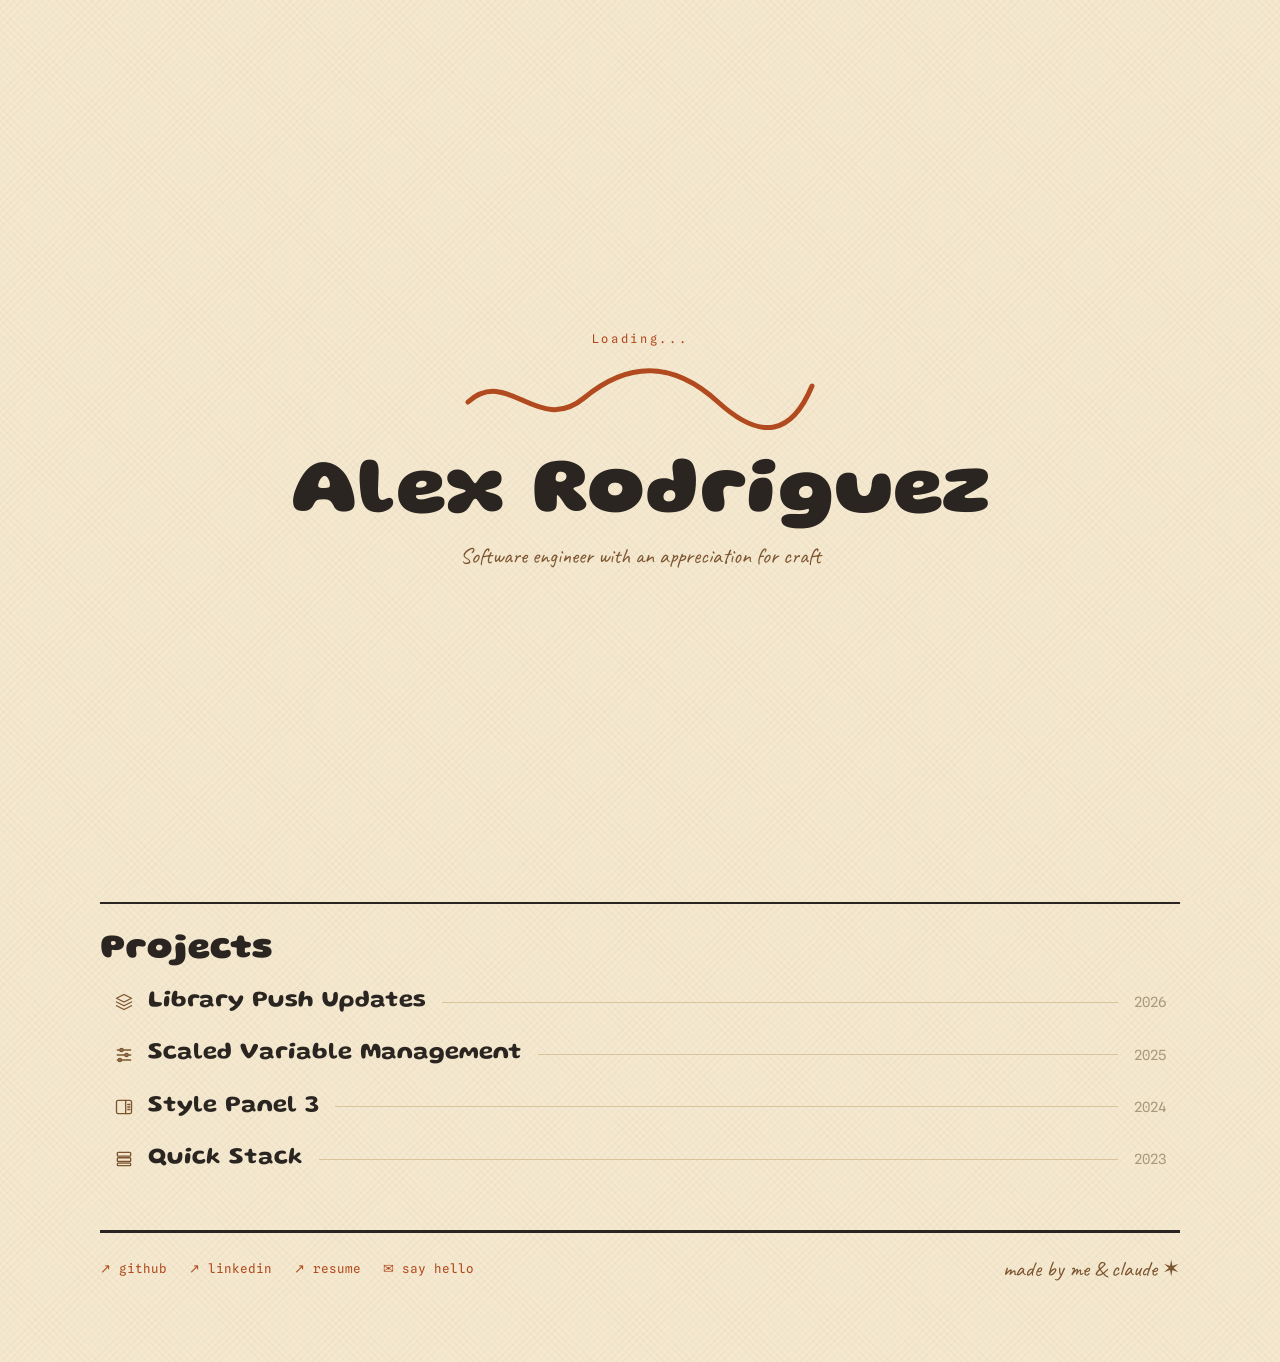
<file: index.html>
<!DOCTYPE html>
<html lang="en">
<head>
<meta charset="utf-8">
<meta name="viewport" content="width=device-width, initial-scale=1">
<title>Alex Rodriguez — A Personal Zine</title>
<meta name="description" content="Alex Rodriguez — Software engineer with an appreciation for craft. A personal zine: projects, hobbies, and an editor's note.">
<link rel="icon" type="image/svg+xml" href="favicon.svg">
<link rel="icon" type="image/png" sizes="32x32" href="favicon-32.png">
<link rel="apple-touch-icon" href="apple-touch-icon.png">
<link rel="preconnect" href="https://fonts.googleapis.com">
<link rel="preconnect" href="https://fonts.gstatic.com" crossorigin>
<link href="https://fonts.googleapis.com/css2?family=Caveat:wght@400..700&family=Gluten:wght@100..900&family=Newsreader:ital,opsz,wght@0,6..72,300..600;1,6..72,300..500&family=Spline+Sans+Mono:wght@400..600&display=swap" rel="stylesheet">
<link rel="stylesheet" href="assets/css/styles.css?v=dev">
<style>
  /* Intro loader is shown only on first visit (decided synchronously below). */
  #introLoader { display: none; }
  html.intro #introLoader { display: flex; }
</style>
<script>
  // Decide before first paint so repeat visitors never see the loader flash.
  try { window.__firstVisit = !sessionStorage.getItem("alex_zine_loaded"); }
  catch (e) { window.__firstVisit = true; }
  if (window.__firstVisit) document.documentElement.classList.add("intro");
</script>
</head>
<body>
<div class="page">

  <!-- ===== INTRO LOADER (first visit only) ===== -->
  <div id="introLoader" style="position:fixed;inset:0;z-index:9999;background:var(--cream);background-image:var(--crosshatch);flex-direction:column;align-items:center;justify-content:center;gap:10px;transition:opacity .55s ease;">
    <div style="font-family:'Spline Sans Mono',monospace;font-size:12px;letter-spacing:.22em;color:var(--rust);animation:blink 1s steps(1) infinite;">Loading...</div>
    <svg width="360" height="90" viewBox="0 0 360 90" style="display:block;">
      <path d="M8,46 C 48,10 78,80 124,42 S 214,6 258,46 S 332,78 352,30" fill="none" stroke="var(--rust)" stroke-width="5" stroke-linecap="round" stroke-dasharray="760" stroke-dashoffset="760" style="animation:draw 1.7s ease-in-out forwards;"></path>
    </svg>
    <div style="font-family:'Gluten',cursive;font-weight:800;font-size:clamp(42px,11vw,80px);line-height:.95;text-align:center;color:var(--ink);opacity:0;animation:popIn .55s ease 1.15s both;">Alex Rodriguez</div>
    <div style="font-family:'Caveat',cursive;font-size:22px;color:var(--brown);opacity:0;animation:popIn .5s ease 1.6s both;">Software engineer with an appreciation for craft</div>
  </div>

  <div class="wrap">

    <!-- ===== TOP NAV ===== -->
    <nav style="display:flex;justify-content:flex-end;align-items:center;padding:18px 0 0;font-family:'Spline Sans Mono',monospace;font-size:12.5px;">
      <a class="nav-link" href="hobbies.html" style="letter-spacing:.04em;">Hobbies →</a>
    </nav>

    <!-- ===== MASTHEAD ===== -->
    <header style="border-bottom:3px solid var(--ink);padding:30px 0 18px;">
      <div style="display:flex;justify-content:space-between;align-items:center;font-family:'Spline Sans Mono',monospace;font-size:11.5px;letter-spacing:.18em;color:var(--rust);">
        <span>VOL.1 · A PERSONAL ZINE</span>
        <!-- Season is filled in by home.js from the visitor's date; static = fallback. -->
        <span id="issueSeason">ISSUE: FALL 2026</span>
      </div>
      <div style="margin-top:26px;">
        <h1 style="font-family:'Gluten',cursive;font-weight:800;font-size:clamp(46px,9vw,104px);line-height:.86;letter-spacing:-.02em;margin:0;color:var(--ink);">Alex Rodriguez</h1>
        <p style="font-family:'Newsreader',serif;font-style:italic;font-size:clamp(17px,2.4vw,24px);line-height:1.3;color:#5e564b;margin:14px 0 0;">Software engineer with an appreciation for craft.</p>
      </div>
      <div style="display:flex;justify-content:space-between;flex-wrap:wrap;gap:10px;margin-top:18px;font-family:'Spline Sans Mono',monospace;font-size:10.5px;letter-spacing:.1em;color:var(--brown);">
        <span>PRINTED AT HOME</span><span>HANDLE WITH CARE</span>
      </div>
    </header>

    <!-- ===== ED NOTE + FEATURE PHOTO ===== -->
    <section style="display:grid;grid-template-columns:1.4fr 1fr;gap:34px;padding:34px 0;border-bottom:2px solid var(--ink);">
      <div>
        <p style="font-family:'Newsreader',serif;font-size:clamp(18px,2.4vw,22px);line-height:1.7;color:var(--ink);margin:12px 0 0;">I&rsquo;ve shipped product experiences at <strong style="font-weight:600;">Webflow</strong> and <strong style="font-weight:600;">DreamWorks</strong>. I&rsquo;m a devoted cinephile, a film photographer obsessed with Fujifilm film simulations, and a pretty good home cook. I&rsquo;m drawn to things that are crafted with intention&mdash;whether it&rsquo;s a great UX, an impossible oner, or a meal shared with friends.</p>
      </div>
      <div style="position:relative;align-self:start;">
        <div style="position:relative;transform:rotate(.8deg);">
          <div style="position:relative;aspect-ratio:4/5;overflow:hidden;background:var(--brown);box-shadow:0 16px 32px -18px rgb(0 0 0 / .6);">
            <img src="assets/photos/portrait.png" alt="Alex Rodriguez" style="position:absolute;inset:0;width:100%;height:100%;object-fit:cover;object-position:center 20%;filter:saturate(1.03) contrast(1.02);">
            <div style="position:absolute;inset:0;background:linear-gradient(160deg,rgb(177 74 30 / .06),rgb(207 154 44 / .05));mix-blend-mode:multiply;"></div>
          </div>
        </div>
      </div>
    </section>

    <!-- ===== PROJECTS ===== -->
    <section id="projects" style="padding:30px 0;scroll-margin-top:24px;">
      <div style="font-family:'Gluten',cursive;font-weight:800;font-size:clamp(26px,3.5vw,36px);color:var(--ink);margin-bottom:10px;">Projects</div>
      <div class="projects-list">

        <a class="project-row" href="https://webflow.com/updates/simplify-brand-governance-with-bulk-library-updates" target="_blank" rel="noopener">
          <span class="project-icon" aria-hidden="true"><svg viewBox="0 0 24 24" fill="none" stroke="currentColor" stroke-width="1.6" stroke-linecap="round" stroke-linejoin="round"><path d="M12 3l9 4.5-9 4.5-9-4.5L12 3z"/><path d="M3 12l9 4.5 9-4.5"/><path d="M3 16.5l9 4.5 9-4.5"/></svg></span>
          <span class="project-name">Library Push Updates</span>
          <span class="project-desc">bulk library updates</span>
          <span class="project-leader" aria-hidden="true"></span>
          <span class="project-year">2026</span>
        </a>

        <a class="project-row" href="https://webflow.com/updates/variable-reordering-bulk-actions" target="_blank" rel="noopener">
          <span class="project-icon" aria-hidden="true"><svg viewBox="0 0 24 24" fill="none" stroke="currentColor" stroke-width="1.6" stroke-linecap="round" stroke-linejoin="round"><path d="M4 6h16M4 12h16M4 18h16"/><circle cx="9" cy="6" r="2"/><circle cx="15" cy="12" r="2"/><circle cx="7" cy="18" r="2"/></svg></span>
          <span class="project-name">Scaled Variable Management</span>
          <span class="project-desc">reorder &amp; bulk-edit variables</span>
          <span class="project-leader" aria-hidden="true"></span>
          <span class="project-year">2025</span>
        </a>

        <a class="project-row" href="https://webflow.com/updates/style-panel-layout-improvements" target="_blank" rel="noopener">
          <span class="project-icon" aria-hidden="true"><svg viewBox="0 0 24 24" fill="none" stroke="currentColor" stroke-width="1.6" stroke-linecap="round" stroke-linejoin="round"><rect x="3" y="4" width="18" height="16" rx="2"/><path d="M14 4v16"/><path d="M16.5 9h2.5M16.5 12h2.5M16.5 15h2.5"/></svg></span>
          <span class="project-name">Style Panel 3</span>
          <span class="project-desc">redesigned layout controls</span>
          <span class="project-leader" aria-hidden="true"></span>
          <span class="project-year">2024</span>
        </a>

        <a class="project-row" href="https://webflow.com/updates/introducing-quick-stack" target="_blank" rel="noopener">
          <span class="project-icon" aria-hidden="true"><svg viewBox="0 0 24 24" fill="none" stroke="currentColor" stroke-width="1.6" stroke-linecap="round" stroke-linejoin="round"><rect x="4" y="4" width="16" height="4.5" rx="1"/><rect x="4" y="10.5" width="16" height="4.5" rx="1"/><rect x="4" y="17" width="16" height="3" rx="1"/></svg></span>
          <span class="project-name">Quick Stack</span>
          <span class="project-desc">prebuilt layout presets</span>
          <span class="project-leader" aria-hidden="true"></span>
          <span class="project-year">2023</span>
        </a>

      </div>
    </section>

    <!-- ===== FOOTER / COLOPHON ===== -->
    <footer style="border-top:3px solid var(--ink);margin-top:14px;padding:22px 0 0;display:flex;justify-content:space-between;flex-wrap:wrap;gap:16px;align-items:center;">
      <div style="display:flex;gap:22px;flex-wrap:wrap;font-family:'Spline Sans Mono',monospace;font-size:12.5px;">
        <a class="link-rust" href="https://github.com/aroduribe" target="_blank" rel="noopener">↗ github</a>
        <a class="link-rust" href="https://www.linkedin.com/in/aroduribe/" target="_blank" rel="noopener">↗ linkedin</a>
        <a class="link-rust" href="assets/resume.pdf" target="_blank" rel="noopener">↗ resume</a>
        <a class="link-rust" href="mailto:uribe.rodriguez@gmail.com">✉ say hello</a>
      </div>
      <div style="font-family:'Caveat',cursive;font-size:22px;color:var(--brown);">made by me &amp; claude ✶</div>
    </footer>

  </div>
</div>
<script src="assets/js/home.js?v=dev"></script>
</body>
</html>
</file>
<file: assets/css/styles.css>
/* ============================================================
   Alex Rodriguez — A Personal Zine
   Shared styles: globals, hover states, keyframes.
   One-off layout lives inline in the HTML for fidelity.
   ============================================================ */

/* ---------- Tokens ---------- */
/* Palette used across the stylesheet, inline styles and the JS templates, so a
   color tweak happens in one place. One-off shades stay as literal hex. */
:root {
  --ink: #2a2521;
  --rust: #b14a1e;
  --brown: #7c5530;
  --muted: #6e6459;
  --cream: #f4e8cf;
  --paper: #fffaf0;
  --cover: #211d18;
  /* Paper texture, shared by .page and the intro loader so they can't drift. */
  --crosshatch:
    repeating-linear-gradient(45deg, rgb(124 85 48 / .035) 0 1px, transparent 1px 5px),
    repeating-linear-gradient(-45deg, rgb(124 85 48 / .035) 0 1px, transparent 1px 5px);
}

/* ---------- Reset / globals ---------- */
body { margin: 0; }
a { color: inherit; text-decoration: none; }

/* Page shell: warm cream + crosshatch texture */
.page {
  min-height: 100vh; /* fallback for browsers without dynamic viewport units */
  min-height: 100dvh; /* tracks the mobile address bar instead of overshooting it */
  background: var(--cream);
  background-image: var(--crosshatch);
  font-family: 'Newsreader', Georgia, serif;
  color: var(--ink);
}

/* Centered content column */
.wrap {
  max-width: 1080px;
  margin-inline: auto;
  padding: 0 28px 80px;
}

/* ---------- Hover states (lifted from style-hover attrs) ---------- */

/* Generic rust→ink link swap (footers, teaser links) */
.link-rust { color: var(--rust); }
.link-rust:hover { color: var(--ink); }

/* "↗ follow on letterboxd" — rust→brown */
.link-rust-brown { color: var(--rust); }
.link-rust-brown:hover { color: var(--brown); }

/* Top nav (page links) — ink→rust. Brand fades slightly. */
.nav-link { color: var(--ink); }
.nav-link:hover { color: var(--rust); }
.brand:hover { opacity: .7; }

/* Recent Reviews rows — each links to the film's Letterboxd review. */
.review-row { display: flex; gap: 14px; color: inherit; transition: opacity .15s ease; }
.review-row:hover { opacity: .78; }

/* Projects list — leader-line rows that reveal a description inside a soft
   card on hover/focus (inspired by rog.ie).
   Query container so long names wrap on narrow screens (see @container below)
   instead of forcing horizontal page overflow. */
.projects-list { container-type: inline-size; }

.project-row {
  display: flex;
  align-items: center;
  padding: 13px 14px;
  border-radius: 12px;
  color: var(--ink);
  transition: background .25s ease, box-shadow .25s ease;
}
@media (hover: hover) {
  .project-row:hover {
    background: var(--paper);
    box-shadow: 0 6px 20px -10px rgb(42 37 33 / .5);
  }
}
.project-row:focus-visible {
  background: var(--paper);
  box-shadow: 0 6px 20px -10px rgb(42 37 33 / .5);
}
.project-row:focus-visible { outline: 2px solid var(--rust); outline-offset: 2px; }

.project-icon { flex: none; display: flex; margin-right: 14px; color: var(--brown); }
.project-icon svg { width: 20px; height: 20px; display: block; }

.project-name {
  font-family: 'Gluten', cursive;
  font-weight: 600;
  font-size: clamp(19px, 2.6vw, 24px);
  line-height: 1.1;
  white-space: nowrap;
}

/* On narrow screens let the name wrap and drop the decorative leader line, so a
   long title like "Scaled Variable Management" can't push the row past the
   viewport. The year is pinned right in the leader's place. */
@container (max-width: 460px) {
  .project-name { white-space: normal; overflow-wrap: break-word; }
  .project-leader { display: none; }
  .project-year { margin-left: auto; padding-left: 12px; }
}

/* Description: collapsed by default, expands between name and leader on hover. */
.project-desc {
  font-family: 'Newsreader', serif;
  font-style: italic;
  font-size: 16px;
  color: var(--muted);
  white-space: nowrap;
  overflow: hidden;
  max-width: 0;
  opacity: 0;
  margin-left: 0;
  transition: max-width .35s ease, opacity .3s ease, margin-left .35s ease;
}
@media (hover: hover) {
  .project-row:hover .project-desc {
    max-width: 360px;
    opacity: 1;
    margin-left: 12px;
  }
}
.project-row:focus-visible .project-desc {
  max-width: 360px;
  opacity: 1;
  margin-left: 12px;
}

.project-leader { flex: 1 1 24px; min-width: 24px; height: 1px; background: #d8c39a; margin: 0 16px; }

.project-year {
  flex: none;
  font-family: 'Spline Sans Mono', monospace;
  font-size: 14px;
  color: #a89a7c;
}

@media (prefers-reduced-motion: reduce) {
  .project-row, .project-desc { transition-duration: .01ms; }
}

/* Cover top tape peel hover nudge */
.cover-tape:hover { transform: rotate(5deg) translateY(-2px); }

/* Book spines — straighten + lift. Each spine passes its tilt inline as
   --tilt (not as rotate/transform, which inline would beat :hover), so the
   hover can reset rotate and add a translate without !important. */
.book-spine { rotate: var(--tilt, 0deg); transition: rotate .2s ease, translate .2s ease; }
.book-spine:hover { rotate: 0deg; translate: 0 -7px; }

/* ---------- Keyframes ---------- */
@keyframes draw { to { stroke-dashoffset: 0; } }

@keyframes popIn {
  from { opacity: 0; transform: translateY(14px) rotate(-3deg); }
  to   { opacity: 1; transform: translateY(0) rotate(0); }
}

@keyframes blink {
  0%, 100% { opacity: 1; }
  50%      { opacity: .25; }
}

@keyframes tapePeel {
  0%   { transform: rotate(2deg) translateY(-16px) rotateX(75deg); opacity: 0; }
  55%  { transform: rotate(0deg) translateY(2px) rotateX(-12deg); opacity: 1; }
  78%  { transform: rotate(4deg) translateY(-1px) rotateX(6deg); opacity: 1; }
  100% { transform: rotate(2deg) translateY(0) rotateX(0); opacity: 1; }
}

/* Cover tape: hidden until JS triggers the peel */
#coverTape { opacity: 0; }
#coverTape[data-peel="go"] { animation: tapePeel 1.1s cubic-bezier(.34, 1.3, .5, 1) both; }

/* Prevent FOUC on dynamic sections — JS adds .shelf-ready after populating */
#filmDiary, #currentlyReading, #bookShelf { opacity: 0; transition: opacity .25s ease; }
/* :is() carries the ID specificity, so .shelf-ready wins without !important. */
:is(#filmDiary, #currentlyReading, #bookShelf).shelf-ready { opacity: 1; }

/* Recent Reviews: two columns, one on phones. In two columns, long title
   words ("Antoinette") are wider than the text column and pushed the whole
   page into sideways scroll. Columns live here, not inline, so the media
   query can override them. */
#filmDiary { grid-template-columns: repeat(2, 1fr); }
@media (width <= 560px) {
  #filmDiary { grid-template-columns: minmax(0, 1fr); }
}

/* Covers are 122px at most but shrink so the whole shelf fits its width;
   at fixed size, ten covers ran off the page on anything between a phone and
   a laptop (e.g. a phone in landscape). Sizing and shelf padding live here,
   not inline, so the narrow-screen rules below can override them. */
#bookShelf { padding: 28px 10px 0 24px; }
#bookShelf .book-spine { flex: 0 1 122px; min-width: 0; }

/* Narrow screens: ten shrunken covers would be too small to read, so show
   five. > :nth-child counts the <a> wrappers books.js adds around linked
   covers, not just bare spines. */
@media (width <= 480px) {
  #bookShelf { padding-inline: 20px 0; }
  #bookShelf .book-spine { flex-basis: 74px; }
  /* Still !important: linked covers carry an inline display:contents. */
  #bookShelf > :nth-child(n+6) { display: none !important; }
}
</file>
